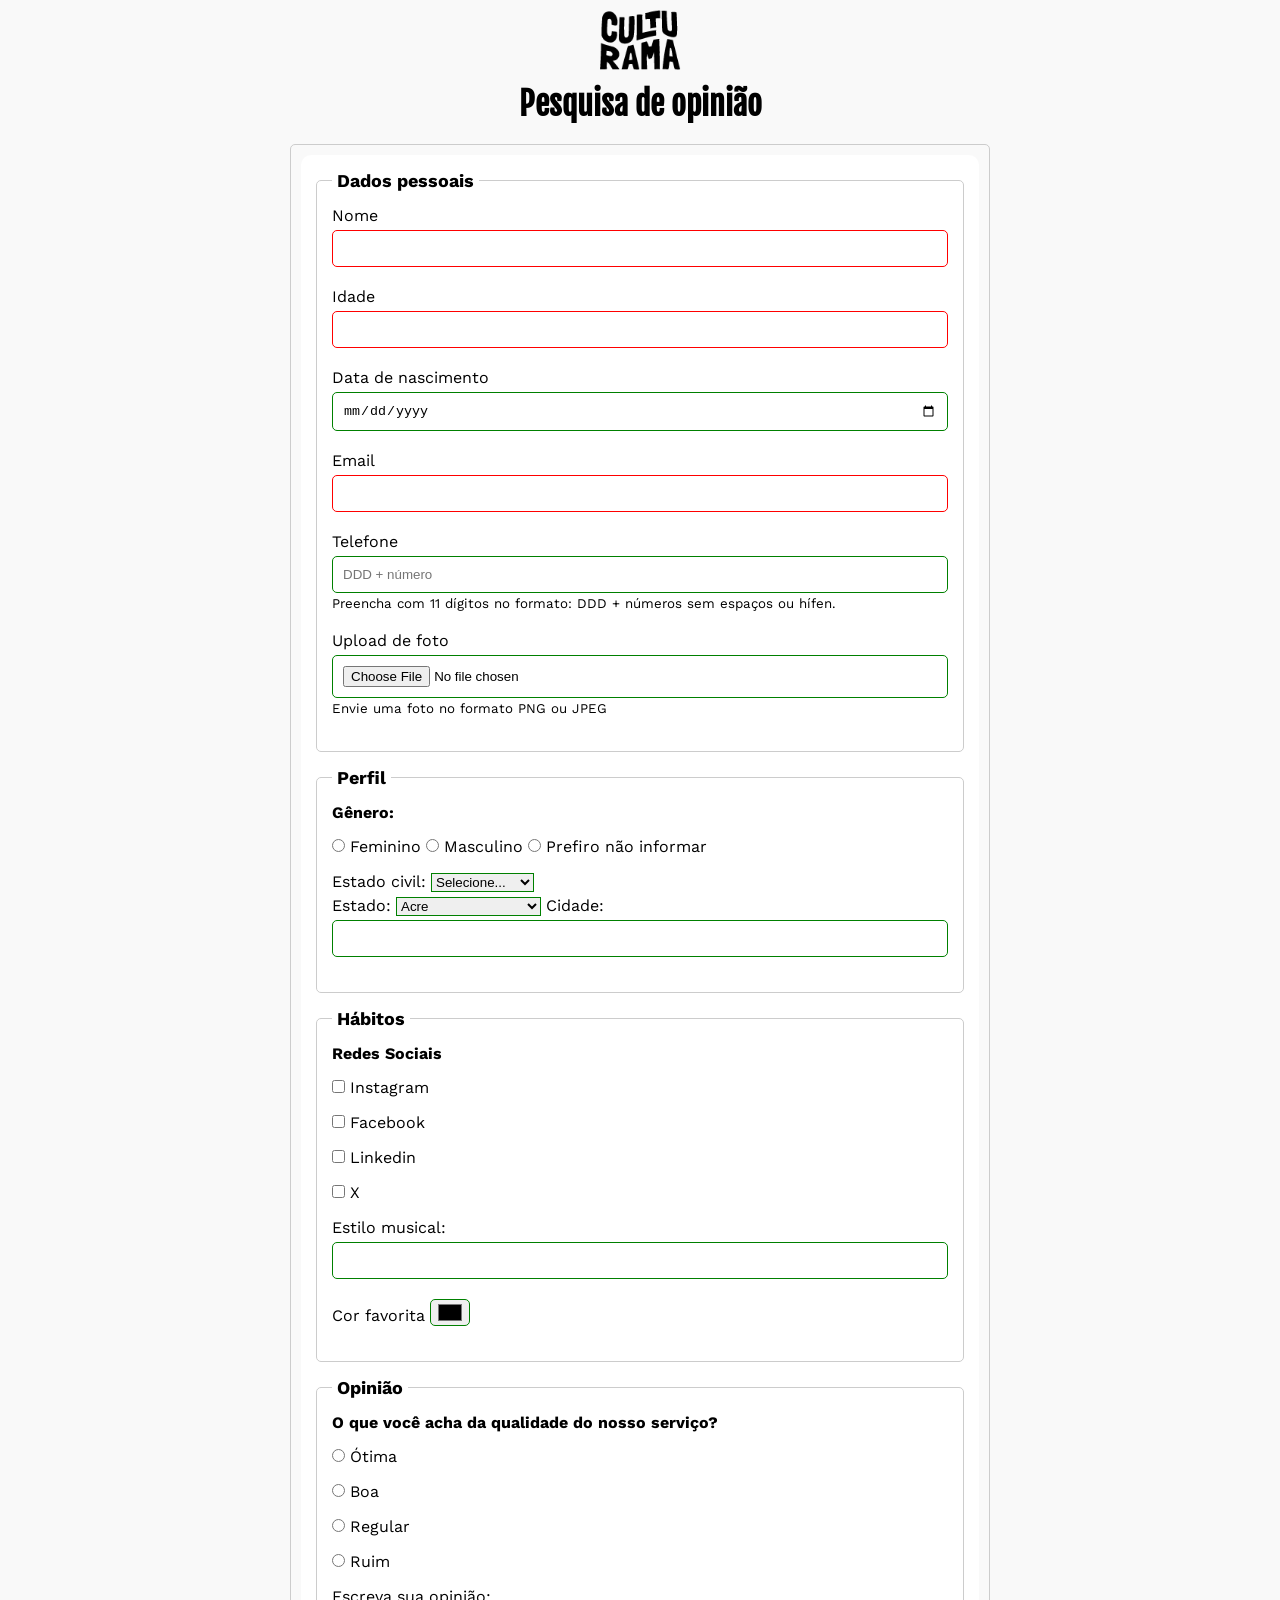
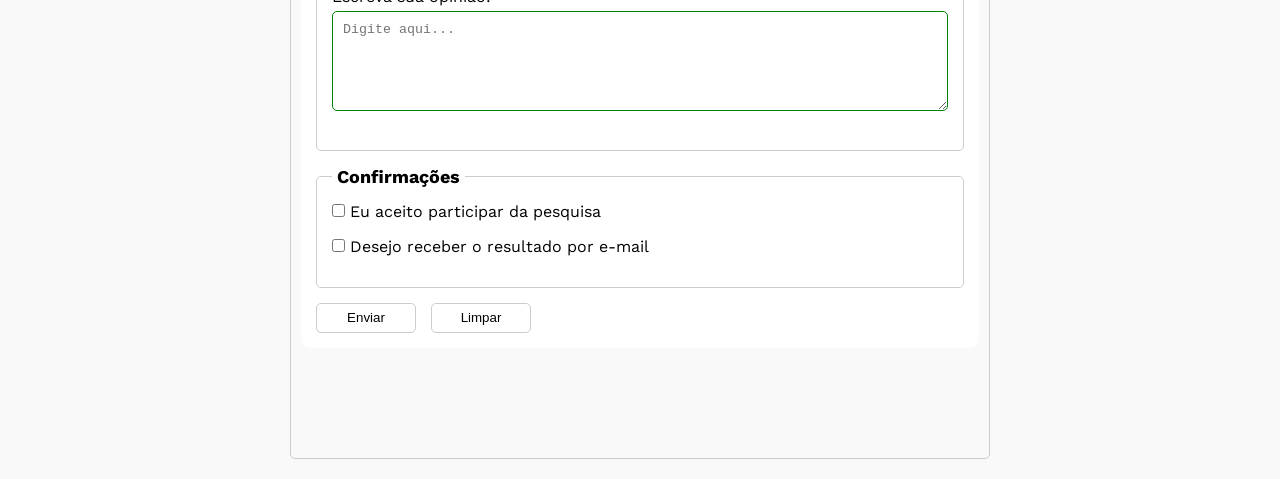
<file: NIVEL BASE  - OS FUNDAMENTOS DO FRONT-END/HTML e CSS - formulário, SEO e acessibilidade/pesquisa-culturama/index.html>
<!DOCTYPE html>
<html lang="pt-br">

<head>
    <meta charset="UTF-8">
    <meta name="viewport" content="width=device-width, initial-scale=1.0">
    <link rel="stylesheet" href="./css/style.css">
    <link rel="shortcut icon" href="./culturama-favicon.png" type="image/x-icon">
    <link rel="preconnect" href="https://fonts.googleapis.com">
    <link rel="preconnect" href="https://fonts.gstatic.com" crossorigin>
    <link href="https://fonts.googleapis.com/css2?family=Fjalla+One&family=Work+Sans&display=swap" rel="stylesheet">
    <title>Pesquisa Culturama</title>
</head>

<body>
    <main>
        <header>
            <img src="./img/logo-culturama.png" alt="logo culturama">
            <h1>Pesquisa de opinião</h1>
        </header>

        <section>
            <form action="./sucesso.html" method="get">
                <fieldset>
                    <legend>Dados pessoais</legend>
                    <label for="name">Nome</label>
                    <input id="name" type="text" name="userName" required>
                    <br>
                    <label for="age">Idade</label>
                    <input id="age" type="number" name="userAge" min="12" max="100" required>
                    <br>
                    <label for="birthDate">Data de nascimento</label>
                    <input id="birthDate" type="date" name="userBirthDate">
                    <br>
                    <label for="email">Email</label>
                    <input id="email" type="email" name="userEmail" required>
                    <br>
                    <label for="phoneNumber">Telefone</label>
                    <input id="phoneNumber" type="tel" name="userPhoneNumber" pattern="[0-9]{11}"
                        placeholder="DDD + número" aria-describedby="phoneHelp">
                    <small id="phoneHelp">Preencha com 11 dígitos no formato: DDD + números sem espaços ou
                        hífen.</small>
                    <br>
                    <label for="image">Upload de foto</label>
                    <input id="image" type="file" accept="image/*" name="userImage" aria-describedby="imageHelp">
                    <small id="imageHelp">Envie uma foto no formato PNG ou JPEG</small>
                    <br>
                </fieldset>

                <fieldset>
                    <legend>
                        Perfil
                    </legend>
                    <p>Gênero:</p>
                    <input id="fem" type="radio" name="userGender" value="Feminino">
                    <label for="fem">Feminino</label>

                    <input id="masc" type="radio" name="userGender" value="Masculino">
                    <label for="masc">Masculino</label>

                    <input id="notInformed" type="radio" name="userGender" value="notInformed">
                    <label for="notInformed">Prefiro não informar</label>
                    <br>
                    <label for="maritalStatus">Estado civil:</label>
                    <select id="maritalStatus" name="userMaritalStatus">
                        <option value="notInformed">Selecione...</option>
                        <option value="Casado">Casado</option>
                        <option value="Solteiro">Solteiro</option>
                        <option value="Divorciado">Divorciado</option>
                        <option value="União estável">União estável</option>
                    </select>
                    <br>
                    <label for="state">Estado:</label>
                    <select id="state" name="userState" required>
                        <option value="acre">Acre </option>
                        <option value="alagoas">Alagoas</option>
                        <option value="amapa">Amapá</option>
                        <option value="amazonas">Amazonas</option>
                        <option value="bahia">Bahia</option>
                        <option value="ceara">Ceará</option>
                        <option value="distritoFederal">Distrito Federal</option>
                        <option value="espiritoSanto">Espirito Santo</option>
                        <option value="goias">Goiás</option>
                        <option value="maranhao">Maranhão</option>
                        <option value="matoGrossoDoSul">Mato Grosso do Sul</option>
                        <option value="matoGrosso">Mato Grosso</option>
                        <option value="minasGerais">Minas Gerais</option>
                        <option value="para">Pará</option>
                        <option value="paraiba">Paraíba</option>
                        <option value="parana">Paraná</option>
                        <option value="pernambuco">Pernambuco</option>
                        <option value="piaui">Piauí</option>
                        <option value="rioDeJaneiro">Rio de Janeiro</option>
                        <option value="rioGrandeDoNorte">Rio Grande do Norte</option>
                        <option value="rioGrandeDoSul">Rio Grande do Sul</option>
                        <option value="rondonia">Rondônia</option>
                        <option value="roraima">Roraima</option>
                        <option value="santaCatarina">Santa Catarina</option>
                        <option value="saoPaulo">São Paulo</option>
                        <option value="sergipe">Sergipe</option>
                        <option value="tocantins">Tocantins</option>
                    </select>
                    <label for="city">Cidade:</label>
                    <input id="city" type="text" name="userCity">
                </fieldset>

                <fieldset>
                    <legend>Hábitos</legend>
                    <p>Redes Sociais</p>
                    <input id="instagram" type="checkbox" name="social" value="instagram">
                    <label for="instagram">Instagram</label>
                    <br>
                    <input id="facebook" type="checkbox" name="social" value="facebook">
                    <label for="facebook">Facebook</label>
                    <br>
                    <input id="linkedin" type="checkbox" name="social" value="linkedin">
                    <label for="linkedin">Linkedin</label>
                    <br>
                    <input id="x" type="checkbox" name="social" value="x">
                    <label for="x">X</label>
                    <br>
                    <label for="musicStyle">Estilo musical:</label>
                    <input list="styleType" type="text" name="userMusicStyle" id="musicStyle">
                    <datalist id="styleType">
                        <option value="Rock">
                        <option value="Pop">
                        <option value="Samba">
                        <option value="Sertanejo">
                    </datalist>
                    <br>
                    <label for="favoriteColor">Cor favorita</label>
                    <input type="color" name="userFavoriteColor" id="favoriteColor">
                </fieldset>

                <fieldset>
                    <legend>Opinião</legend>
                    <p>O que você acha da qualidade do nosso serviço?</p>

                    <input id="otimo" type="radio" name="userServiceOpinion" value="otima">
                    <label for="otimo">Ótima</label><br>

                    <input id="boa" type="radio" name="userServiceOpinion" value="boa">
                    <label for="boa">Boa</label><br>

                    <input id="regular" type="radio" name="userServiceOpinion" value="regular">
                    <label for="regular">Regular</label><br>

                    <input id="ruim" type="radio" name="userServiceOpinion" value="ruim">
                    <label for="ruim">Ruim</label><br>

                    <label for="comment">Escreva sua opinião:</label>
                    <textarea name="userComment" id="comment" placeholder="Digite aqui..."></textarea>
                </fieldset>

                <fieldset>
                    <legend>Confirmações</legend>

                    <input type="checkbox" name="userLgpd" id="userLgpdTerm" value="accepted" required>
                    <label for="userLgpdTerm">Eu aceito participar da pesquisa</label> <br>

                    <input type="checkbox" name="userGetResult" id="getResult" value="accepted">
                    <label for="getResult">Desejo receber o resultado por e-mail</label> <br>
                </fieldset>

                <button type="submit" aria-label="Enviar dados do formulário">Enviar</button>
                <button type="reset" aria-label="Limpar dados do formulário">Limpar</button>
            </form>
        </section>
    </main>
</body>

</html>
</file>
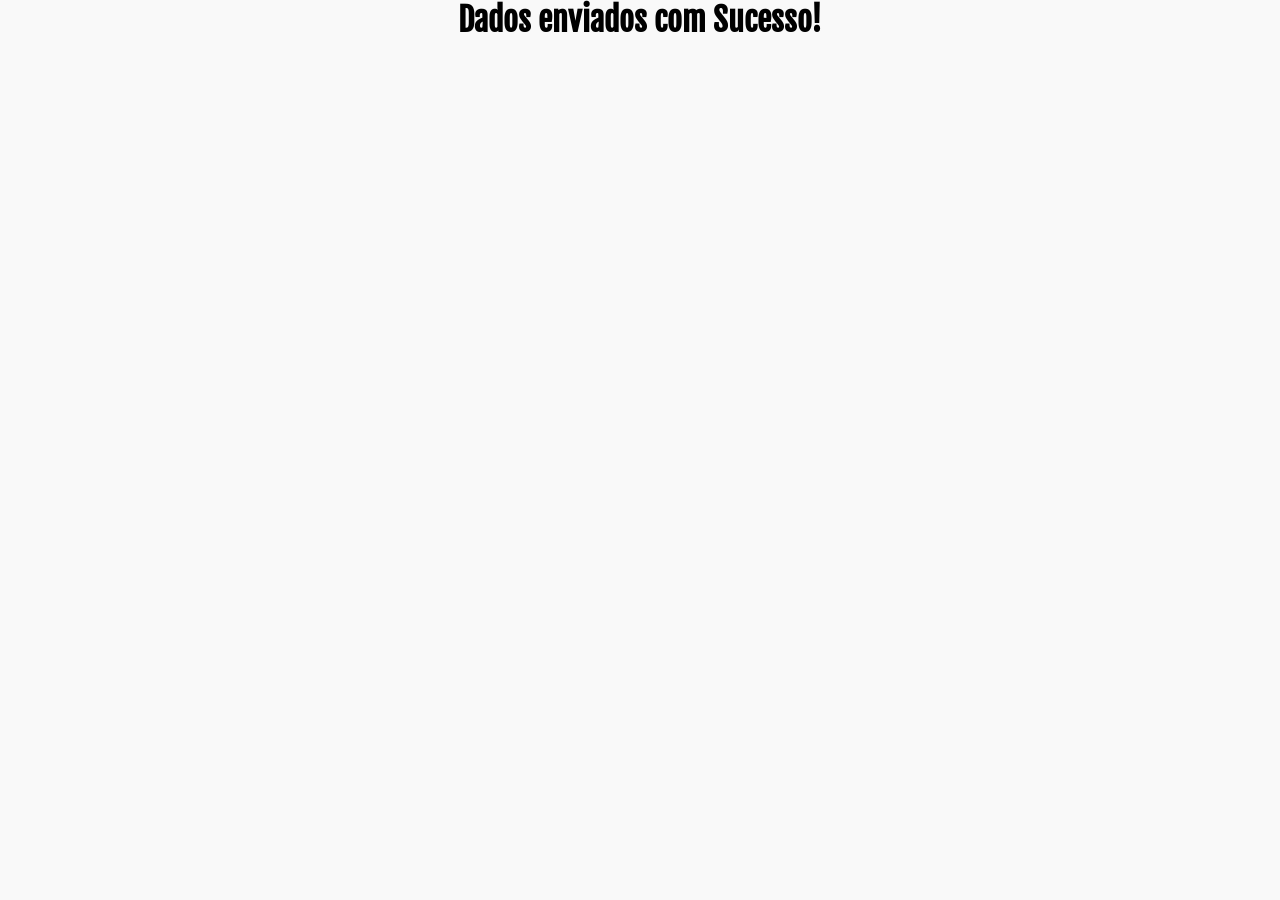
<file: NIVEL BASE  - OS FUNDAMENTOS DO FRONT-END/HTML e CSS - formulário, SEO e acessibilidade/pesquisa-culturama/sucesso.html>
<!DOCTYPE html>
<html lang="pt-br">

<head>
    <meta charset="UTF-8">
    <meta name="viewport" content="width=device-width, initial-scale=1.0">
    <link rel="stylesheet" href="./css/style.css">
    <link rel="shortcut icon" href="./culturama-favicon.png" type="image/x-icon">

    <link rel="preconnect" href="https://fonts.googleapis.com">
    <link rel="preconnect" href="https://fonts.gstatic.com" crossorigin>
    <link href="https://fonts.googleapis.com/css2?family=Fjalla+One&family=Work+Sans&display=swap" rel="stylesheet">

    <title>Dados enviados</title>
</head>

<body>
    <header>
        <h1 role="alert">Dados enviados com Sucesso!</h1>
    </header>
</body>

</html>
</file>
<file: NIVEL BASE  - OS FUNDAMENTOS DO FRONT-END/HTML e CSS - formulário, SEO e acessibilidade/pesquisa-culturama/css/style.css>
* {
    margin: 0;
    padding: 0;
    box-sizing: border-box;
}

body {
    background-color: #f9f9f9;
    font-family: "Work Sans", sans-serif;
}

main {
    width: 100%;
    max-width: 700px;
    margin: 0 auto;
}

header {
    text-align: center;
    margin-bottom: 20px;
}

img {
    width: 100px;
}

h1 {
    font-family: 'Fjalla One', sans-serif;
}

form {
    background-color: #ffffff;
    padding: 15px;
    border-radius: 10px;
    margin-bottom: 100px;
}

fieldset {
    padding: 15px;
    border: 1px solid #cccccc;
    border-radius: 5px;
    margin-bottom: 15px;
}

label {
    display: inline-block;
    margin-bottom: 5px;
}

p {
    margin-bottom: 15px;
    font-weight: bold;
}

legend {
    font-weight: bold;
    font-size: 18px;
    padding: 0 5px;
}

input,
section,
textarea {
    width: 100%;
    padding: 10px;
    margin-bottom: 20px;
    border: 1px solid #cccccc;
    border-radius: 5px;
}

textarea {
    min-height: 100px;
}

input[type='radio'],
input[type='checkbox'] {
    width: auto;
}

input[type='color'] {
    width: 40px;
    padding: 0 5px;
}

input[type='tel'],
input[type='file'] {
    margin-bottom: 0;
}

small {
    display: inline-block;
    margin-bottom: 20px;
}

input:invalid,
select:invalid,
textarea:invalid {
    border-color: red;
}

input:valid,
select:valid,
textarea:valid {
    border-color: green;
}

button {
    width: 100px;
    height: 30px;
    margin-right: 10px;
    background-color: #ffffff;
    border: 1px solid #cccccc;
    border-radius: 5px;
    cursor: pointer;
}

button[type='submit']:hover {
    background-color: green;
    color: #ffffff;
}

button[type='reset']:hover {
    background-color: orangered;
    color: #ffffff;
}
</file>
